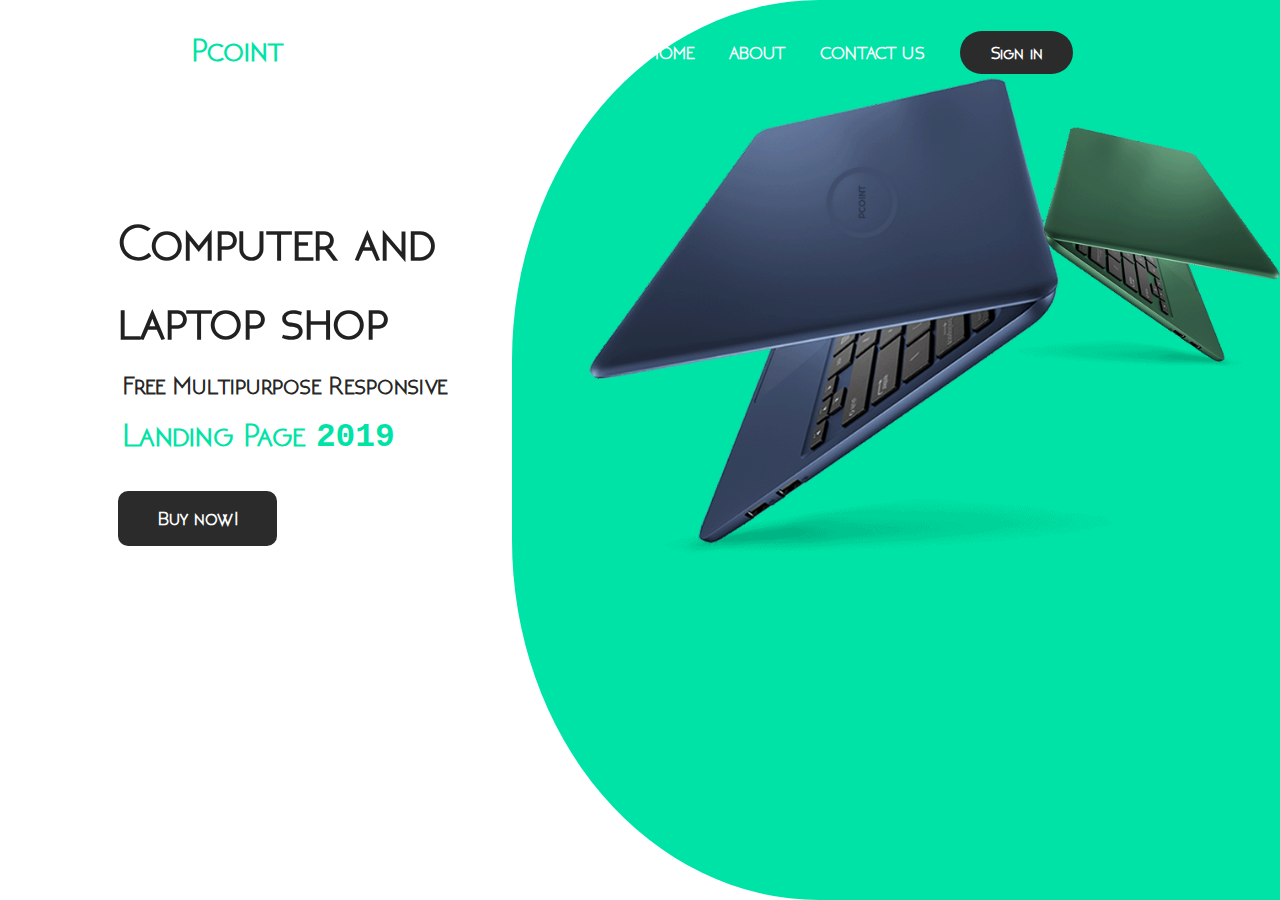
<file: index.html>
<!DOCTYPE html>
<html lang="en">

<head>
    <link rel="stylesheet" href="src/css/style.css">
    <link rel="stylesheet" href="src/css/mainStyles.css">
    <link rel="stylesheet" href="src/css/materialize.css">
    <meta charset="UTF-8">
    <meta name="viewport" content="width=device-width, initial-scale=1.0">
    <title>Document</title>
</head>

<body>
    <div class="background right">
        <img src="src/img/top_img.png" class="background-image hide-on-med-and-down" alt="">
    </div>

    <div class="navigation-panel">
        <div class="container">
            <a href="#" class="brand-logo">Pcoint</a>
            <ul id="nav-mobile" class="right hide-on-med-and-down btn-unity" style="margin: 0%;">
                <li class="nav-btn"><a href="#" class="nav-btn-text">HOME</a></li>
                <li class="nav-btn"><a href="#" class="nav-btn-text">ABOUT</a></li>
                <li class="nav-btn"><a href="#" class="nav-btn-text">CONTACT US</a></li>
                <li class="nav-btn"><a href="#" class="nav-btn-text signup-btn">Sign in</a></li>
            </ul>
        </div>
    </div>

    <div class="row">
        <div class="info col s12 m4 offset-m1">
            Computer and laptop shop
            <p class="additional-info">Free Multipurpose Responsive</p>
            <p class="additional-info xl">Landing Page <span class="year-info"><b>2019</b></span></p>
            <a href="#!" class="buy-now-btn">Buy now!</a>
        </div>
    </div>


</body>

</html>
</file>
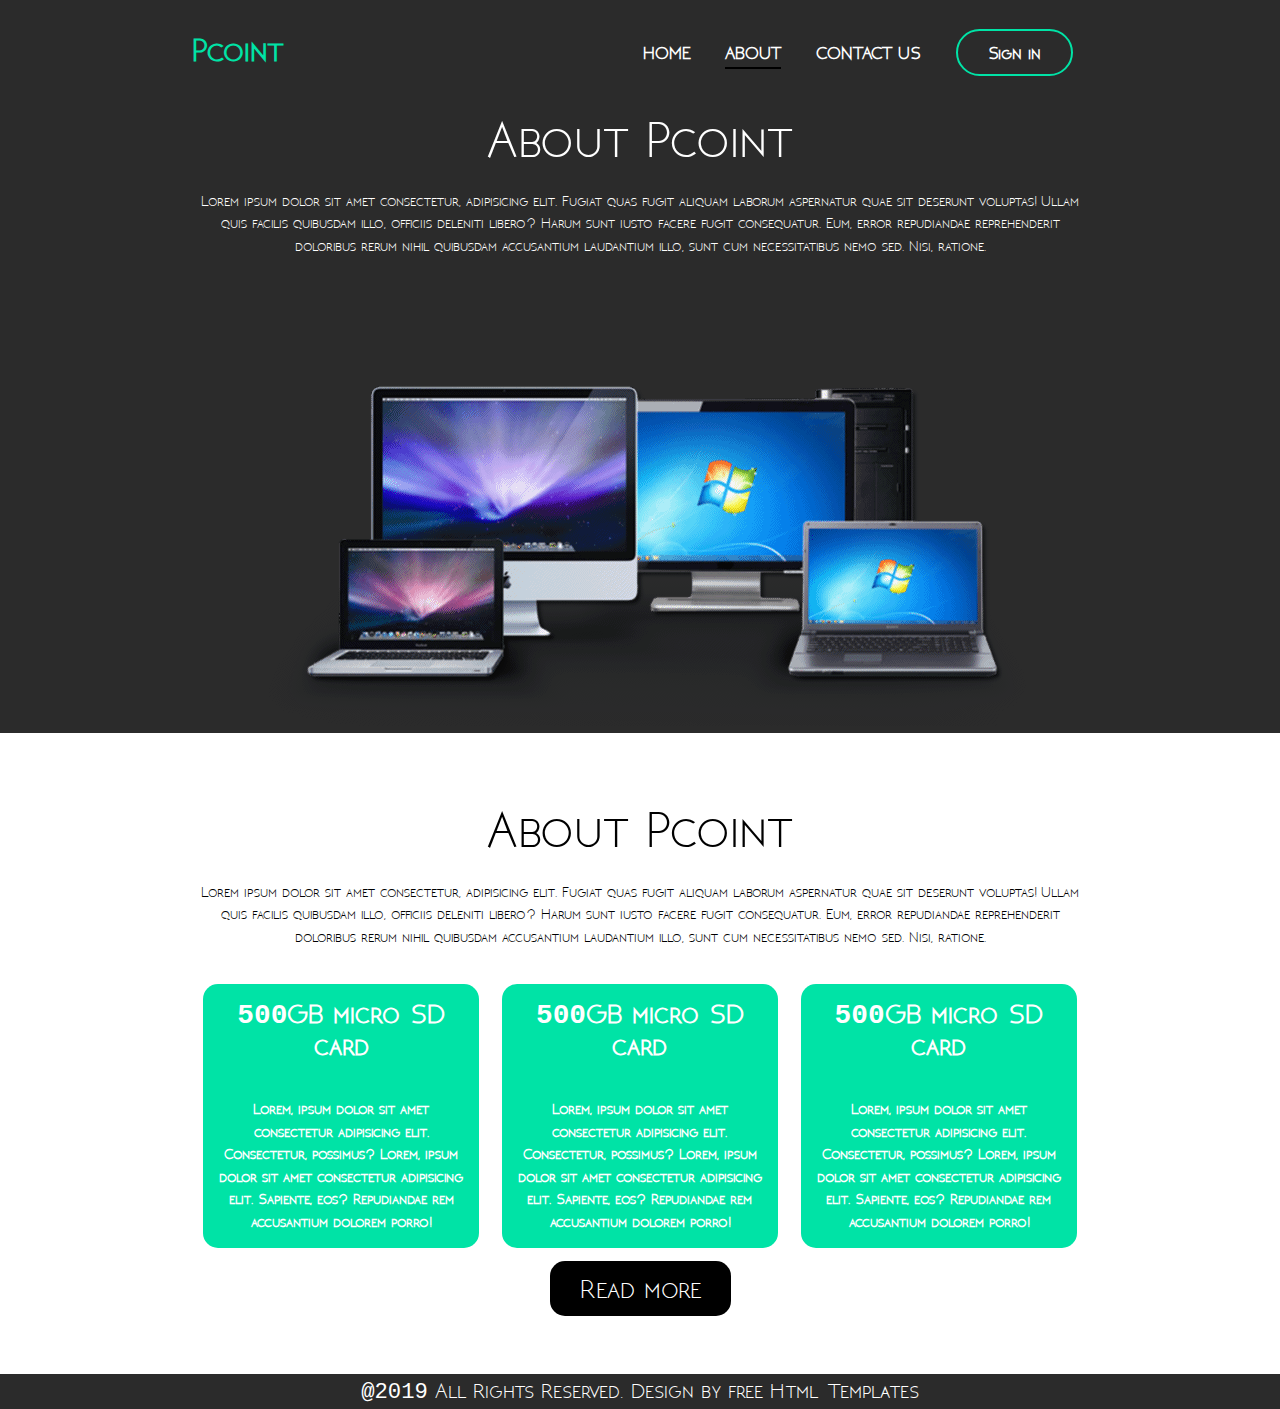
<file: about.html>
<!DOCTYPE html>
<html lang="en">

<head>
    <link rel="stylesheet" href="src/css/style.css">
    <link rel="stylesheet" href="src/css/about.css">
    <link rel="stylesheet" href="src/css/materialize.css">
    <meta charset="UTF-8">
    <meta name="viewport" content="width=device-width, initial-scale=1.0">
    <title>Document</title>
</head>

<body>


    <div class="navigation-panel">
        <div class="container">
            <a href="#" class="brand-logo">Pcoint</a>
            <ul id="nav-mobile" class="right hide-on-med-and-down btn-unity" style="margin: 0%;">
                <li class="nav-btn"><a href="index.html" class="nav-btn-text">HOME</a></li>
                <li class="nav-btn active-btn"><a href="#" class="nav-btn-text">ABOUT</a></li>
                <li class="nav-btn"><a href="contact.html" class="nav-btn-text">CONTACT US</a></li>
                <li class="nav-btn"><a href="#" class="nav-btn-text signup-btn" style="border: 2px solid rgb(0, 227, 166);">Sign in</a></li>
            </ul>
        </div>
    </div>

    <div class="center-align main-info-handler">
        <div class="main-info">
            <h2 class="white-text">About Pcoint</h2>
            <p class="white-text container">Lorem ipsum dolor sit amet consectetur, adipisicing elit. Fugiat quas fugit aliquam laborum aspernatur quae sit deserunt voluptas! Ullam quis facilis quibusdam illo, officiis deleniti libero? Harum sunt iusto facere fugit consequatur. Eum,
                error repudiandae reprehenderit doloribus rerum nihil quibusdam accusantium laudantium illo, sunt cum necessitatibus nemo sed. Nisi, ratione.</p>
            <img src="src/img/about_img.png" class="about-img" alt="">
        </div>
        <div class="additional-info white">
            <h2 class="black-text">About Pcoint</h2>
            <p class="black-text container">Lorem ipsum dolor sit amet consectetur, adipisicing elit. Fugiat quas fugit aliquam laborum aspernatur quae sit deserunt voluptas! Ullam quis facilis quibusdam illo, officiis deleniti libero? Harum sunt iusto facere fugit consequatur. Eum,
                error repudiandae reprehenderit doloribus rerum nihil quibusdam accusantium laudantium illo, sunt cum necessitatibus nemo sed. Nisi, ratione.</p>
            <div class="row container">
                <div class="col s12 m4 card-wrapper">
                    <div class="inner-card-info white-text hoverable">
                        <h2 class="white-text inner-card-header"><b><span class="non-existing-symbols-style">500</span>GB micro SD card</b></h2>
                        <b>Lorem, ipsum dolor sit amet consectetur adipisicing elit. Consectetur, possimus? Lorem, ipsum dolor sit amet consectetur adipisicing elit. Sapiente, eos? Repudiandae rem accusantium dolorem porro!</b>
                    </div>
                </div>
                <div class="col s12 m4 card-wrapper">
                    <div class="inner-card-info white-text hoverable">
                        <h2 class="white-text inner-card-header"><b><span class="non-existing-symbols-style">500</span>GB micro SD card</b></h2>
                        <b>Lorem, ipsum dolor sit amet consectetur adipisicing elit. Consectetur, possimus? Lorem, ipsum dolor sit amet consectetur adipisicing elit. Sapiente, eos? Repudiandae rem accusantium dolorem porro!</b>
                    </div>
                </div>
                <div class="col s12 m4 card-wrapper">
                    <div class="inner-card-info white-text hoverable">
                        <h2 class="white-text inner-card-header"><b><span class="non-existing-symbols-style">500</span>GB micro SD card</b></h2>
                        <b>Lorem, ipsum dolor sit amet consectetur adipisicing elit. Consectetur, possimus? Lorem, ipsum dolor sit amet consectetur adipisicing elit. Sapiente, eos? Repudiandae rem accusantium dolorem porro!</b>
                    </div>
                </div>
            </div>
            <div class="center-align">
                <a href="#read-more" class="read-more-btn black white-text">Read more</a>
            </div>
        </div>

    </div>

    <footer>
        <div class="footer-block center-align"><span class="non-existing-symbols-style">@2019</span> All Rights Reserved. Design by free Html Templates</div>
    </footer>

</body>

</html>
</file>
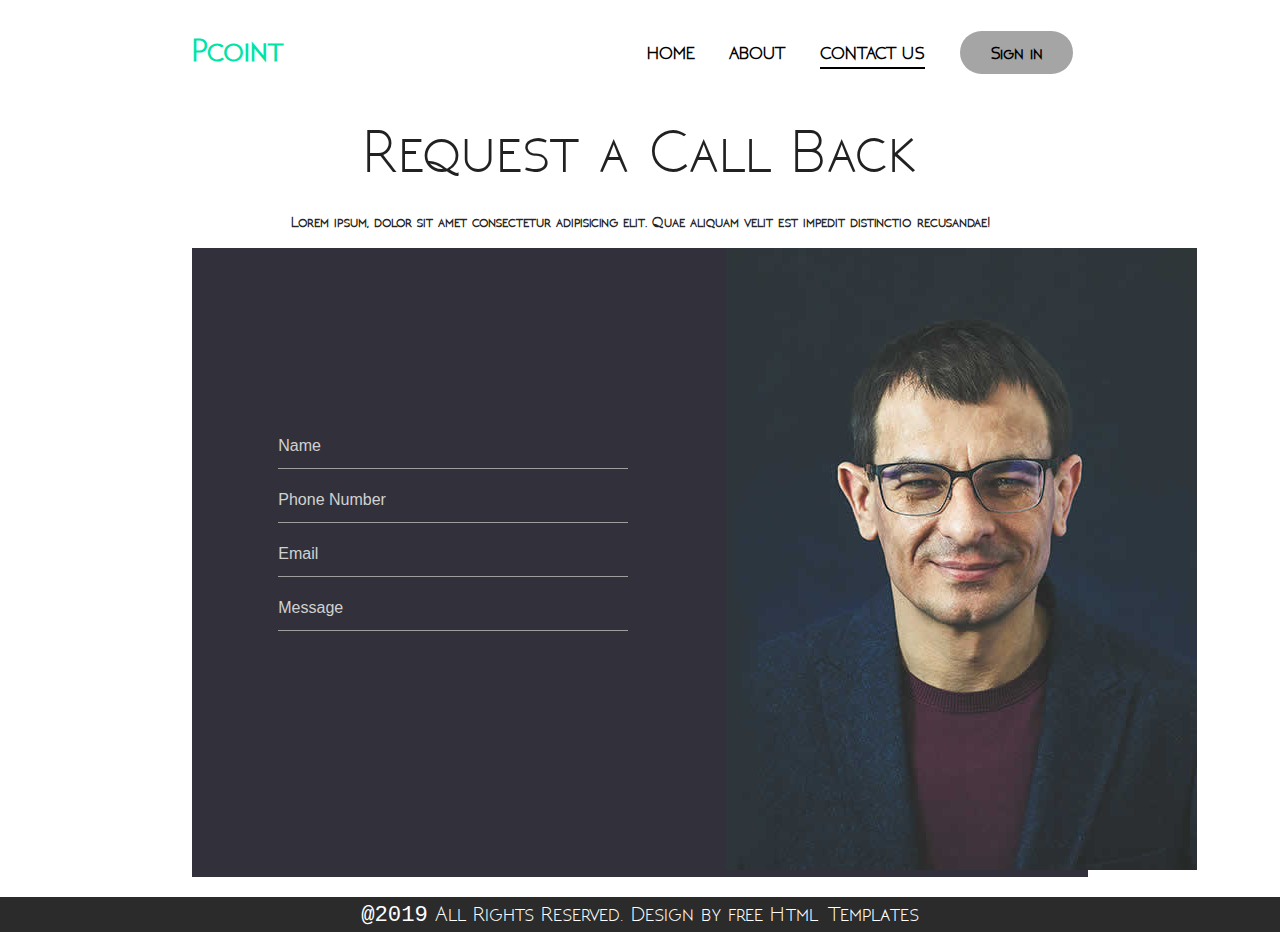
<file: contact.html>
<!DOCTYPE html>
<html lang="en">

<head>
    <link rel="stylesheet" href="src/css/style.css">
    <link rel="stylesheet" href="src/css/contactStyles.css">
    <link rel="stylesheet" href="src/css/materialize.css">
    <meta charset="UTF-8">
    <meta name="viewport" content="width=device-width, initial-scale=1.0">
    <title>Document</title>
</head>

<body>

    <div class="navigation-panel">
        <div class="container">
            <a href="#" class="brand-logo">Pcoint</a>
            <ul id="nav-mobile" class="right hide-on-med-and-down btn-unity" style="margin: 0%;">
                <li class="nav-btn"><a href="index.html" class="nav-btn-text">HOME</a></li>
                <li class="nav-btn"><a href="about.html" class="nav-btn-text">ABOUT</a></li>
                <li class="nav-btn active-btn"><a href="#" class="nav-btn-text">CONTACT US</a></li>
                <li class="nav-btn"><a href="#" class="nav-btn-text signup-btn">Sign in</a></li>
            </ul>
        </div>
    </div>

    <div class="container center-align">
        <h1 class="gray-text">Request a Call Back</h1>
        <p class="gray-text"><b>Lorem ipsum, dolor sit amet consectetur adipisicing elit. Quae aliquam velit est impedit distinctio recusandae!</b></p>
    </div>
    <div class="custom-form-wrapper container">
        <div class="row">
            <div class="col s12 m7">
                <div class="container" style="margin-top: 35%;">
                    <form action="">
                        <input type="text" class="form-field" placeholder="Name">
                        <input type="text" class="form-field" placeholder="Phone Number">
                        <input type="text" class="form-field" placeholder="Email">
                        <input type="text" class="form-field" placeholder="Message">
                    </form>
                </div>
            </div>
            <div class="col m5 hide-on-med-and-down">
                <img src="src/img/mane_img.jpg" style="position: relative; height: 100%;" alt="">
            </div>
        </div>
    </div>

    <footer>
        <div class="footer-block center-align"><span class="non-existing-symbols-style">@2019</span> All Rights Reserved. Design by free Html Templates</div>
    </footer>

</body>

</html>
</file>
<file: src/css/style.css>
@font-face {
    font-family: 'Neoteric-32A8';
    src: url('/src/fonts/Neoteric-32A8.ttf') format('truetype'), url('/src/fonts/NeotericBold-xq1q.ttf') format('truetype');
    font-weight: normal;
    font-style: normal;
}

body {
    margin: 0%;
    padding: 0%;
    font-family: 'Neoteric-32A8';
}

.footer-block {
    width: 100%;
    height: 5%;
    background-color: rgb(43, 43, 43);
    color: white;
    font-size: calc(0.8vw + 0.8em);
}

.navigation-panel {
    width: 100%;
    padding-top: 25px;
}

.brand-logo {
    font-size: calc(1vw + 1em + 5px);
    color: rgb(0, 227, 166);
    font-weight: 1000;
}

.active-btn {
    border-bottom: 2px solid black;
}

.nav-btn {
    display: inline-block;
    margin-left: 15px;
    margin-right: 15px;
    margin-top: 15px;
    font-size: calc(0.6vw + 0.6em + 1px);
}

.nav-btn-text {
    color: white;
    text-decoration: none;
    font-weight: 600;
    transition: 0.4s;
}

.nav-btn-text:hover {
    color: black;
    font-weight: 700;
    transition: 0.4s;
}

.signup-btn {
    padding: 10px 30px 10px 30px;
    background-color: rgb(43, 43, 43);
    border-radius: 25px;
}

.non-existing-symbols-style {
    font-family: 'Courier New', Courier, monospace;
}
</file>
<file: src/css/mainStyles.css>
.background {
    margin-left: 40%;
    position: absolute;
    border-top-left-radius: 40%;
    border-bottom-left-radius: 40%;
    width: 60%;
    height: 100%;
    z-index: -1;
    background-color: rgb(0, 227, 166);
}

.background-image {
    position: relative;
    margin-top: 10%;
    margin-left: 10%;
    width: 90%;
}

.info {
    margin: 10%;
    margin-bottom: 5%;
    width: 30%;
    font-weight: 800;
    font-size: calc(1vw + 1em + 25px);
}

.additional-info {
    font-size: calc(0.4vw + 0.4em);
    font-weight: 800;
    margin: 5px;
}

.xl {
    font-size: calc(0.5vw + 0.5em);
    color: rgb(0, 227, 166);
}

.year-info {
    font-family: 'Courier New', Courier, monospace;
}

.buy-now-btn {
    font-size: calc(0.3vw + 0.3em);
    color: white;
    padding: 15px 40px 15px 40px;
    background-color: rgb(43, 43, 43);
    border-radius: 10px;
}
</file>
<file: src/css/about.css>
body {
    background-color: rgb(43, 43, 43);
}

.about-img {
    margin-top: 10%;
}

.additional-info {
    padding-top: 2.5%;
    padding-bottom: 5%;
}

.card-wrapper {
    padding: 10%;
}

.inner-card-info {
    background-color: rgb(0, 227, 166);
    border-radius: 15px;
    padding: 15px;
    padding-top: 0px;
}

.inner-card-header {
    font-size: calc(1vw + 1em);
    padding: 15px;
}

.read-more-btn {
    margin-top: 45px;
    font-size: calc(1vw + 1em);
    padding: 10px 30px 10px 30px;
    border-radius: 15px;
}
</file>
<file: src/css/contactStyles.css>
.nav-btn-text {
    color: black;
}

.signup-btn {
    background-color: rgb(165, 165, 165);
}

.custom-form-wrapper {
    width: 100%;
    background-color: #32313b;
}

.form-field {
    background-color: #595768;
    color: #d0d0d0;
}
</file>
